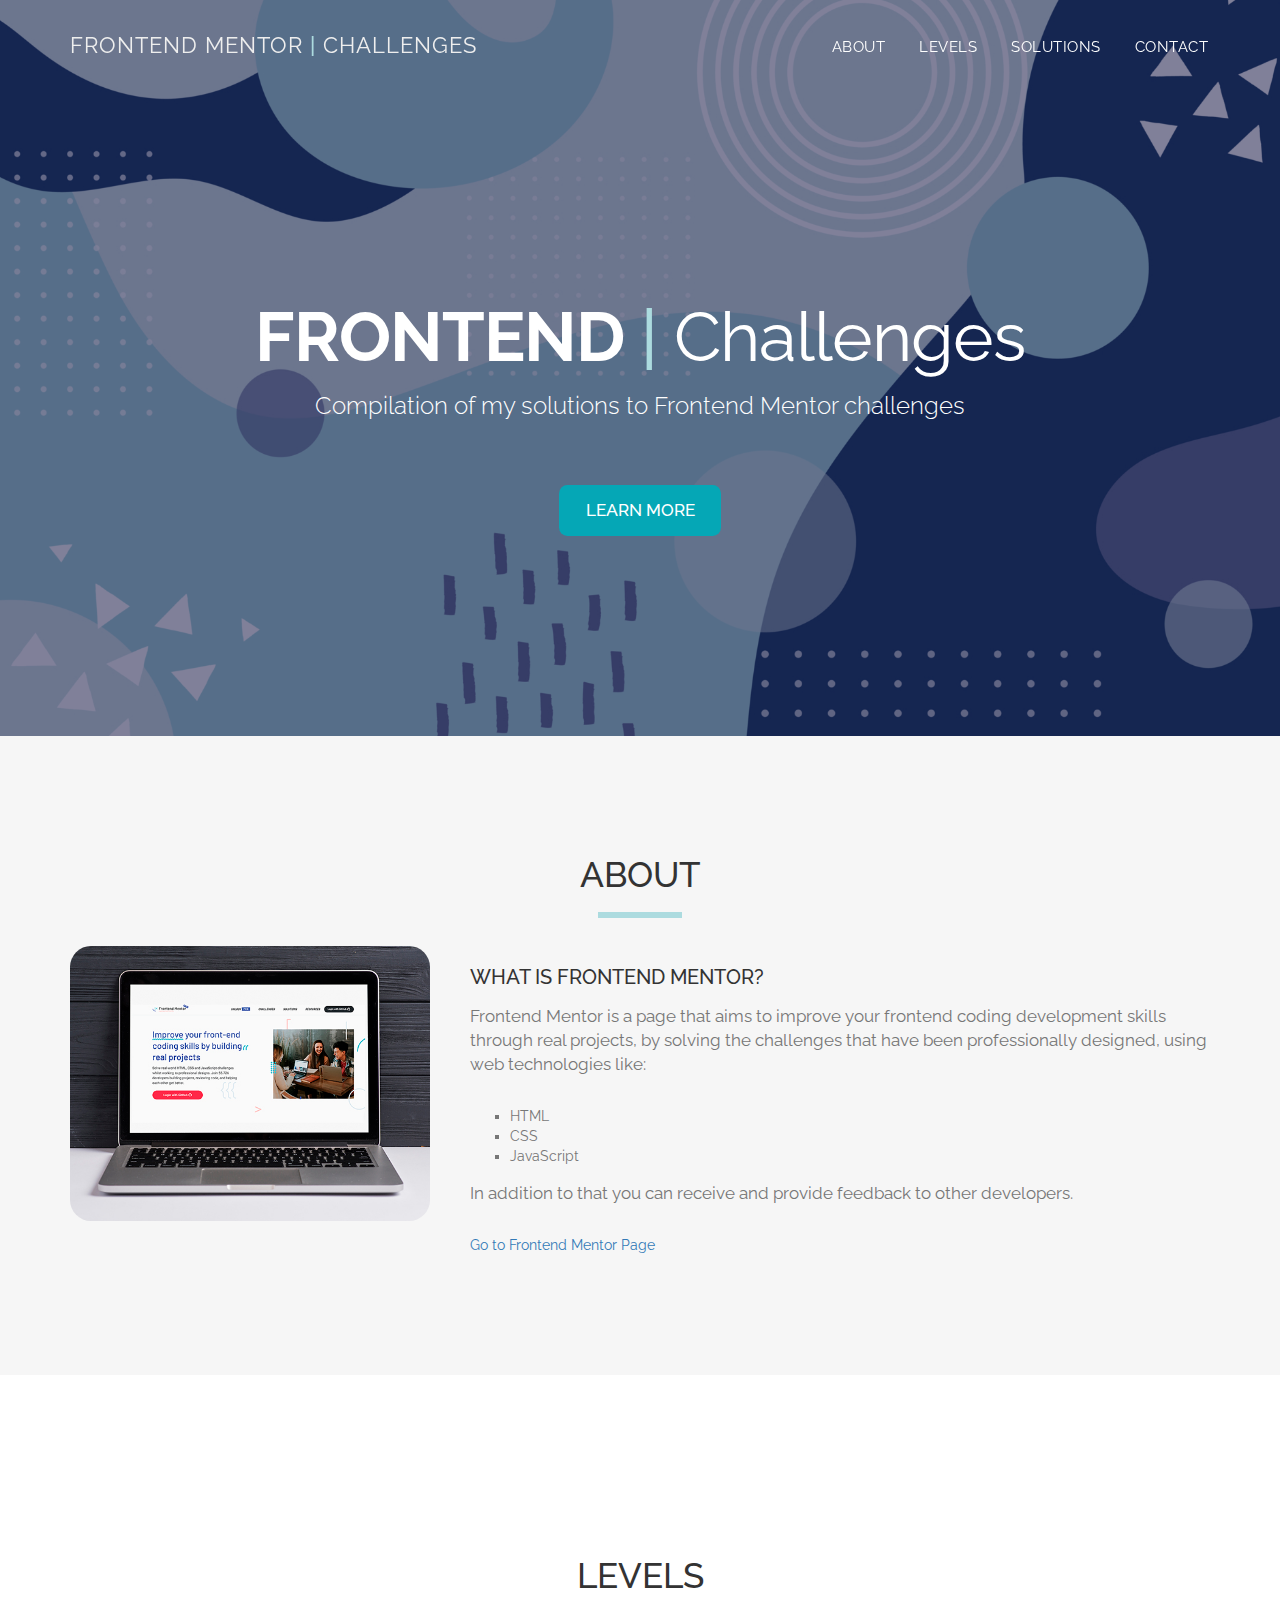
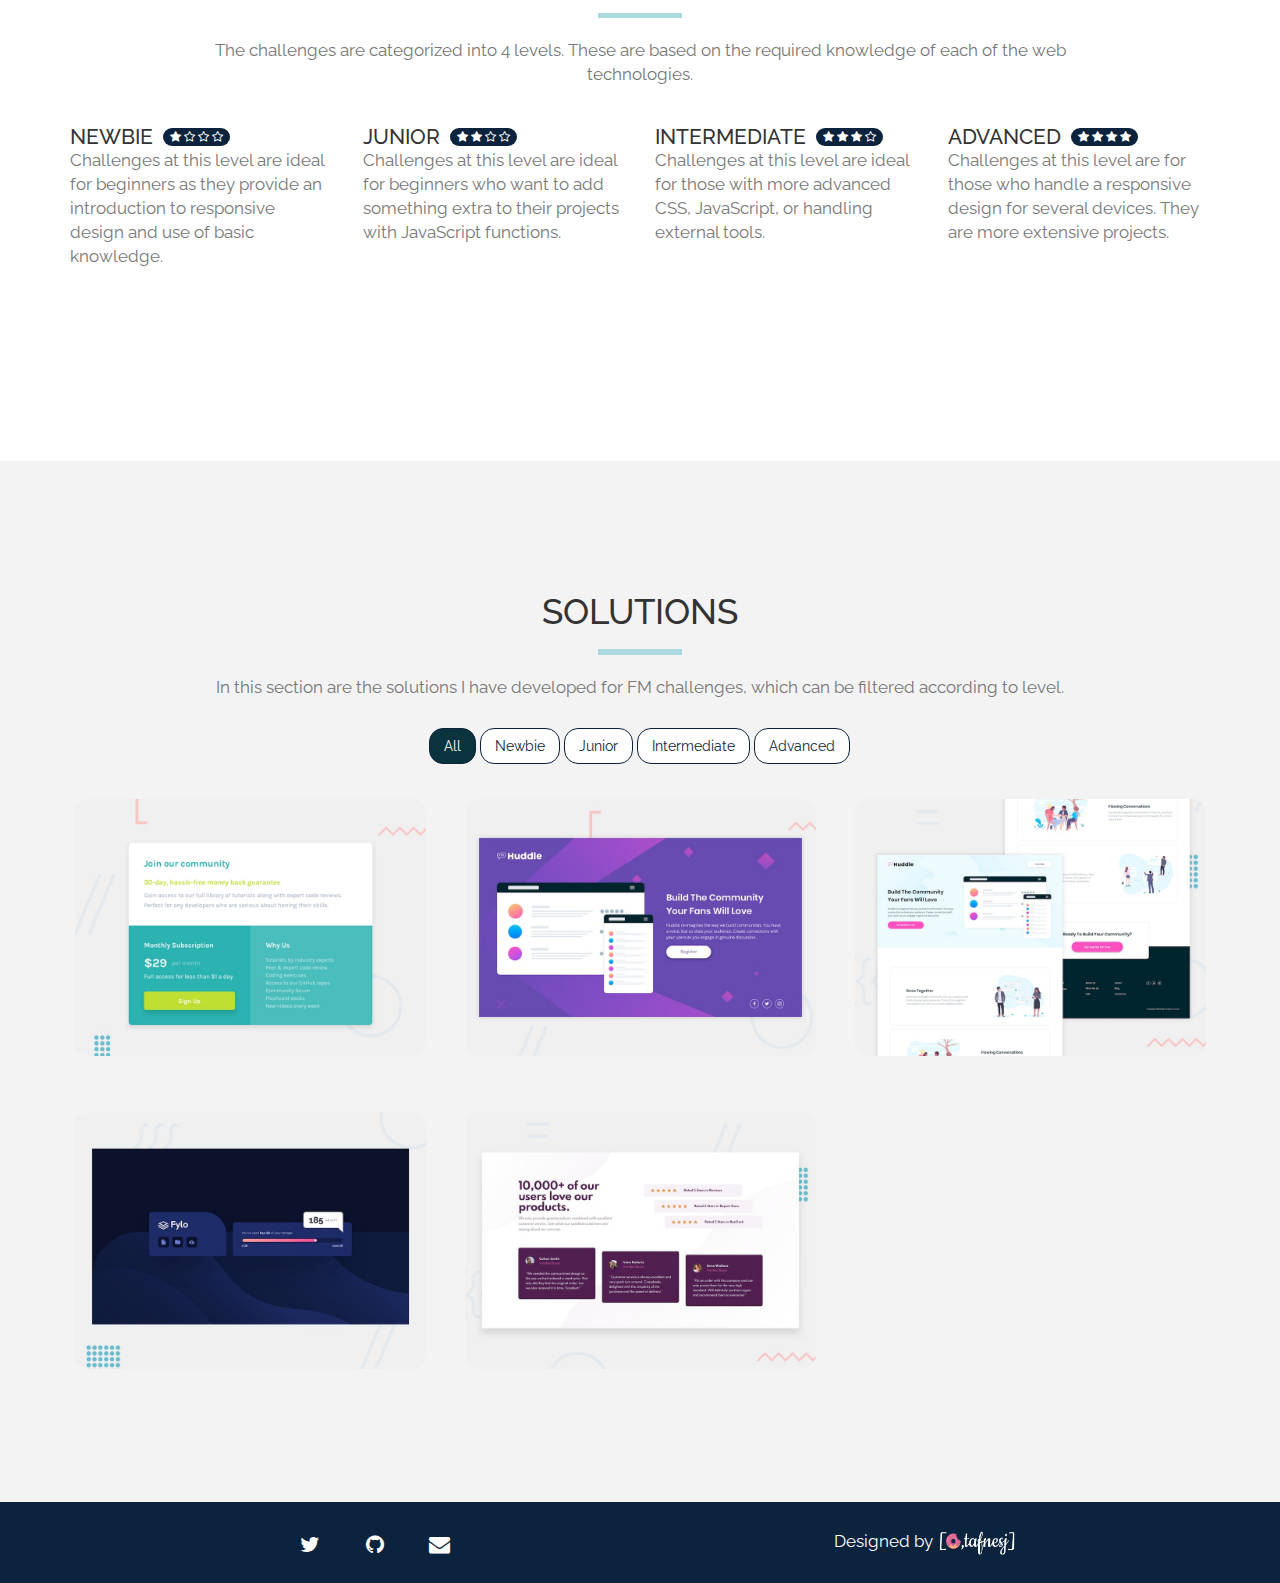
<file: index.html>
<!DOCTYPE html>
<html lang="en">
  <head>
    <meta charset="utf-8" />
    <meta name="viewport" content="width=device-width, initial-scale=1" />
    <title>Frontend Mentor | Challenges</title>
    <meta
      name="description"
      content="Compilation of solutions to Frontend Mentor challenges"
    />
    <meta name="author" content="tafnesj" />
    <!-- Favicon -->
    <link rel="shortcut icon" href="src/img/favicon.ico" type="image/x-icon" />
    <!-- Bootstrap -->
    <link rel="stylesheet" type="text/css" href="src/css/bootstrap.min.css" />
    <link
      rel="stylesheet"
      href="https://cdnjs.cloudflare.com/ajax/libs/font-awesome/4.7.0/css/font-awesome.min.css"
    />
    <!-- Stylesheet -->
    <link rel="stylesheet" type="text/css" href="src/css/index.css" />
  </head>

  <body id="page-top" data-spy="scroll" data-target=".navbar-fixed-top">
    <!-- Navbar Menu -->
    <nav id="menu" class="navbar navbar-default navbar-fixed-top">
      <div class="container">
        <div class="navbar-header">
          <button
            type="button"
            class="navbar-toggle collapsed"
            data-toggle="collapse"
            data-target="#bs-example-navbar-collapse-1"
          >
            <span class="sr-only">Toggle navigation</span>
            <span class="icon-bar"></span> <span class="icon-bar"></span>
            <span class="icon-bar"></span>
          </button>
          <a class="navbar-brand page-scroll" href="#page-top"
            >Frontend mentor <span>|</span> Challenges</a
          >
        </div>
        <!-- Toggle Menu -->
        <div class="collapse navbar-collapse" id="bs-example-navbar-collapse-1">
          <ul class="nav navbar-nav navbar-right">
            <li><a href="#about" class="page-scroll">About</a></li>
            <li><a href="#levels" class="page-scroll">Levels</a></li>
            <li><a href="#solution" class="page-scroll">Solutions</a></li>
            <li><a href="#footer" class="page-scroll">Contact</a></li>
          </ul>
        </div>
      </div>
    </nav>
    <!-- ./Navbar Menu -->

    <!-- Hero Section -->
    <header id="header">
      <div class="intro">
        <div class="overlay">
          <div class="container">
            <div class="row">
              <div class="intro-text">
                <h1><strong>Frontend</strong> <span>|</span> Challenges</h1>
                <p>Compilation of my solutions to Frontend Mentor challenges</p>
                <a href="#about" class="btn btn-custom btn-lg page-scroll"
                  >Learn More</a
                >
              </div>
            </div>
          </div>
        </div>
      </div>
    </header>

    <!-- About Section -->
    <div id="about">
      <div class="container">
        <div class="section-title text-center center">
          <h2>About</h2>
          <hr />
        </div>
        <div class="row">
          <div class="col-xs-12 col-md-4 text-center">
            <img src="src/img/about.jpg" class="img-responsive" alt="" />
          </div>
          <div class="col-xs-12 col-md-8">
            <div class="about-text">
              <h3>What is Frontend Mentor?</h3>
              <p>
                Frontend Mentor is a page that aims to improve your frontend
                coding development skills through real projects, by solving the
                challenges that have been professionally designed, using web
                technologies like:
              </p>
              <ul>
                <li>HTML</li>
                <li>CSS</li>
                <li>JavaScript</li>
              </ul>
              <p>
                In addition to that you can receive and provide feedback to
                other developers.
              </p>
              <a href="https://www.frontendmentor.io/"
                >Go to Frontend Mentor Page</a
              >
            </div>
          </div>
        </div>
      </div>
    </div>

    <!-- levels Section -->
    <div id="levels">
      <div class="container">
        <div class="col-md-10 col-md-offset-1 section-title text-center">
          <h2>Levels</h2>
          <hr />
          <p>
            The challenges are categorized into 4 levels. These are based on the
            required knowledge of each of the web technologies.
          </p>
        </div>
        <div class="row">
          <div class="col-xs-12 col-sm-3">
            <h3>Newbie</h3>
            <span class="badge">
              <i class="fa fa-star"></i>
              <i class="fa fa-star-o"></i>
              <i class="fa fa-star-o"></i>
              <i class="fa fa-star-o"></i>
            </span>
            <p>
              Challenges at this level are ideal for beginners as they provide
              an introduction to responsive design and use of basic knowledge.
            </p>
          </div>
          <div class="col-xs-12 col-sm-3">
            <h3>Junior</h3>
            <span class="badge">
              <i class="fa fa-star"></i>
              <i class="fa fa-star"></i>
              <i class="fa fa-star-o"></i>
              <i class="fa fa-star-o"></i>
            </span>
            <p>
              Challenges at this level are ideal for beginners who want to add
              something extra to their projects with JavaScript functions.
            </p>
          </div>
          <div class="col-xs-12 col-sm-3">
            <h3>Intermediate</h3>
            <span class="badge">
              <i class="fa fa-star"></i>
              <i class="fa fa-star"></i>
              <i class="fa fa-star"></i>
              <i class="fa fa-star-o"></i>
            </span>
            <p>
              Challenges at this level are ideal for those with more advanced
              CSS, JavaScript, or handling external tools.
            </p>
          </div>
          <div class="col-xs-12 col-sm-3">
            <h3>Advanced</h3>
            <span class="badge">
              <i class="fa fa-star"></i>
              <i class="fa fa-star"></i>
              <i class="fa fa-star"></i>
              <i class="fa fa-star"></i>
            </span>
            <p>
              Challenges at this level are for those who handle a responsive
              design for several devices. They are more extensive projects.
            </p>
          </div>
        </div>
      </div>
    </div>

    <!-- Solutions Section -->
    <div id="solution">
      <div class="container-sol">
        <div class="col-md-10 col-md-offset-1 section-title text-center">
          <h2>Solutions</h2>
          <hr />
          <p>
            In this section are the solutions I have developed for FM
            challenges, which can be filtered according to level.
          </p>
          <div id="levelContainer">
            <button class="btn-level active" onclick="filterSelection('all')">
              All
            </button>
            <button class="btn-level" onclick="filterSelection('newbie')">
              Newbie
            </button>
            <button class="btn-level" onclick="filterSelection('junior')">
              Junior
            </button>
            <button class="btn-level" onclick="filterSelection('intermediate')">
              Intermediate
            </button>
            <button class="btn-level" onclick="filterSelection('advanced')">
              Advanced
            </button>
          </div>
        </div>
        <div class="container text-center">
          <div class="row">
            <div class="col-xs-12 col-sm-4 filterDiv newbie">
              <a href="./challenges/simple grid component/index.html">
                <img src="./src/img/challenges/01-ch.jpg" alt="" />
              </a>
            </div>
            <div class="col-xs-12 col-sm-4 filterDiv newbie">
              <a href="./challenges/introductory section/index.html">
                <img src="./src/img/challenges/02-ch.jpg" alt="" />
              </a>
            </div>
            <div class="col-xs-12 col-sm-4 filterDiv junior">
              <a href="./challenges/Landing page blocks/index.html">
                <img src="./src/img/challenges/03-ch.jpg" alt="" />
              </a>
            </div>
            <div class="col-xs-12 col-sm-4 filterDiv newbie">
              <a href="./challenges/Fylo data storage/index.html">
                <img src="./src/img/challenges/04-ch.jpg" alt="" />
              </a>
            </div>
            <div class="col-xs-12 col-sm-4 filterDiv newbie">
              <a href="./challenges/Social proof section/index.html">
                <img src="./src/img/challenges/05-ch.jpg" alt="" />
              </a>
            </div>
          </div>
        </div>
      </div>
    </div>

    <!-- Footer -->
    <div id="footer">
      <div class="container text-center">
        <div class="social col-sm-12 col-md-6 col-lg-6">
          <ul>
            <li>
              <a href="https://twitter.com/tafnesj"
                ><i class="fa fa-twitter"></i
              ></a>
            </li>
            <li>
              <a href="https://github.com/tafnesj"
                ><i class="fa fa-github"></i
              ></a>
            </li>
            <li>
              <a href="mailto:tafnesj@gmail.com"
                ><i class="fa fa-envelope"></i
              ></a>
            </li>
          </ul>
        </div>
        <div>
          <p>
            Designed by
            <img src="src/img/logo.png" alt="" />
          </p>
        </div>
      </div>
    </div>
  </body>

  <!-- JavaScript Files -->
  <script type="text/javascript" src="src/js/jquery.1.11.1.js"></script>
  <script type="text/javascript" src="src/js/navbar.js"></script>
  <script type="text/javascript" src="src/js/bootstrap.min.js"></script>
  <script type="text/javascript" src="src/js/SmoothScroll.js"></script>
  <script type="text/javascript" src="src/js/divfilter.js"></script>
</html>
</file>
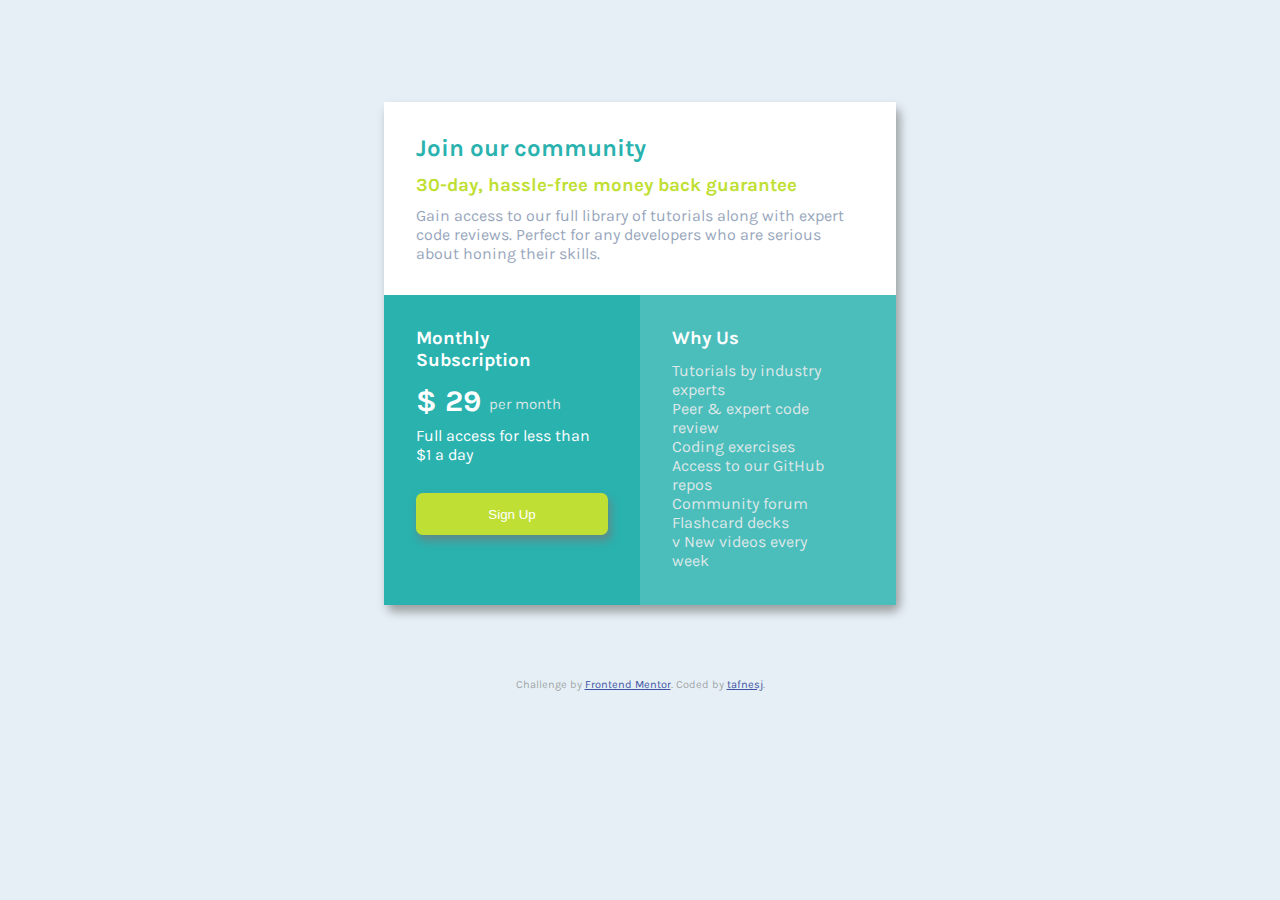
<file: challenges/simple grid component/index.html>
<!DOCTYPE html>
<html lang="en">
  <head>
    <meta charset="UTF-8">
    <meta name="viewport" content="width=device-width, initial-scale=1.0">
    <meta name="description" content="Single price grid component">
    <meta name="keywords" content="HTML, CSS">
    <meta name="author" content="tafnesj">
    <title>Single price grid component</title>
    <!-- CSS Stylesheet  -->
    <link rel="stylesheet" href="./index.css">
  </head>

  <body>
    <!-- Grid container -->
    <div class="container">
      <!-- Section 01 -->
      <div class="item1">
        <h2>Join our community</h2>
        <h3>30-day, hassle-free money back guarantee</h3>
        <p>
          Gain access to our full library of tutorials along with expert code reviews. 
          Perfect for any developers who are serious about honing their skills.
        </p>
      </div>
      <!-- Section 02 -->
      <div class="item2">
        <h3>Monthly Subscription</h3>
        <p>
          <span>&dollar; 29 <sup>per month</sup></span> 
          <p>Full access for less than &dollar;1 a day</p>
        </p>
        <button type="submit">Sign Up</button>
      </div>
      <!-- Section 03 -->
      <div class="item3">
        <h3>Why Us</h3>
        <p>
          Tutorials by industry experts <br>
          Peer &amp; expert code review<br>
          Coding exercises<br>
          Access to our GitHub repos<br>
          Community forum<br>
          Flashcard decks<br>v 
          New videos every week<br>
        </p>
      </div>
    </div>
    <!-- ./Grid container -->

  <!-- Footer  -->
  <footer>
    <p class="attribution">
      Challenge by <a href="https://www.frontendmentor.io?ref=challenge" target="_blank">Frontend Mentor</a>. 
      Coded by <a href="https://github.com/tafnesj">tafnesj</a>.
    </p>
  </footer>
  </body>

</html>
</file>
<file: src/css/index.css>
/* Fonts */
@import url("https://fonts.googleapis.com/css2?family=Raleway:wght@300;400;500&display=swap");

/* Global */
body,
html {
  font-family: "Raleway", sans-serif;
  color: #777;
  font-weight: 400;
  width: 100%;
  height: 100%;
}

hr {
  position: relative;
  height: 0.4em;
  width: 6em;
  background-color: #acdbdf;
  margin: 0 auto 1.5em auto;
  border: 0;
}

li a {
  color: #fff;
  font-weight: 400;
}

li a:hover,
li a:focus {
  text-decoration: none;
  color: #acdbdf;
}

p {
  font-size: 1.2em;
}

h2 {
  margin: 0 0 0.5em 0;
  font-weight: 500;
  font-size: 2.5em;
  color: #333;
  text-transform: uppercase;
}

h3 {
  font-size: 1.5em;
  font-weight: 500;
  color: #333;
}

.section-title {
  margin-bottom: 2em;
}

/* Navbar */
nav span,
header span {
  color: #acdbdf;
  font-weight: 500;
}

#menu {
  padding: 20px;
  transition: all 0.8s;
}
#menu.navbar-default {
  background-color: rgba(248, 248, 248, 0);
  border-color: rgba(231, 231, 231, 0);
}
#menu a.navbar-brand {
  font-size: 22px;
  color: #eee;
  font-weight: 400;
  text-transform: uppercase;
  letter-spacing: 1px;
}
#menu.navbar-default .navbar-nav > li > a {
  text-transform: uppercase;
  color: #fff;
  font-weight: 400;
  font-size: 15px;
  padding: 5px 0;
  border: 2px solid transparent;
  letter-spacing: 0.5px;
  margin: 10px 15px 0 15px;
}
#menu.navbar-default .navbar-nav > li > a:hover {
  color: #acdbdf;
  font-weight: bold;
}
.on {
  background-color: #0b233d !important;
  padding: 0 !important;
  padding: 10px 0 !important;
}
.navbar-default .navbar-nav > .active > a,
.navbar-default .navbar-nav > .active > a:hover,
.navbar-default .navbar-nav > .active > a:focus {
  color: #eee !important;
  background-color: transparent;
}
.navbar-toggle {
  border-radius: 0.5em;
}
.navbar-default .navbar-toggle:hover,
.navbar-default .navbar-toggle:focus {
  background-color: transparent;
  border-color: #fff;
  border-radius: 0.5em;
}
.navbar-default .navbar-toggle:hover > .icon-bar {
  background-color: #fff;
}

.navbar-default .navbar-toggle .icon-bar {
  background-color: #fff;
}

/* Hero Section */
strong {
  text-transform: uppercase;
}

.intro {
  display: table;
  width: 100%;
  padding: 0;
  background: url(../img/intro-bg.jpg) center bottom;
  background-color: #e5e5e5;
  -webkit-background-size: cover;
  -moz-background-size: cover;
  background-size: cover;
  -o-background-size: cover;
  color: #fff;
}

.intro .overlay {
  background: rgba(4, 4, 54, 0.507);
}

.intro h1 {
  font-size: 4.9em;
  font-weight: 400;
  margin-top: 0;
  margin-bottom: 0.2em;
  letter-spacing: -1px;
}

.intro p {
  font-size: 24px;
  font-weight: 300;
  margin-top: 0.2em;
  margin-bottom: 1.5em;
}

header .intro-text {
  padding-top: 300px;
  padding-bottom: 200px;
  text-align: center;
}

.btn-custom {
  text-transform: uppercase;
  color: #fff;
  background-color: #05a7b6;
  padding: 0.8em 1.5em;
  margin: 0;
  font-size: 1.2em;
  border-radius: 0.5em;
  margin-top: 1.5em;
  transition: all 0.5s;
  font-weight: 500;
}

.btn-custom:hover,
.btn-custom:focus,
.btn-custom.focus,
.btn-custom:active,
.btn-custom.active {
  color: #fff;
  background-color: #09b9c9;
}

/* About Section */
#about {
  padding: 120px 0;
  background: #f6f6f6;
}
#about h3 {
  font-size: 20px;
  text-transform: uppercase;
}
#about .about-text {
  margin-left: 10px;
  margin-top: 20px;
}
#about img {
  display: inline-block;
  border-radius: 1.5em;
}

#about ul {
  list-style-type: square;
}

#about p {
  line-height: 24px;
  margin: 15px 0 30px;
}

/* Level Section */
h3 {
  display: inline;
}

.badge {
  background-color: #0b233d;
  margin-left: 0.5em;
  vertical-align: middle;
  margin-top: -0.5em;
}

#levels {
  padding: 13em 0;
}
#levels .service {
  padding-left: 40px;
}

#levels h3 {
  padding: 10px 0;
  text-transform: uppercase;
}

/* Solutions Section */
#solution {
  padding: 8em 0 6em 0;
  background-color: #f3f3f3;
}

.filterDiv {
  float: left;
  color: #ffffff;
  padding: 0.5em 0;
  text-align: center;
  display: none;
  margin-bottom: 3em;
}

.filterDiv img {
  width: 90%;
  border-radius: 1em;
}

.show {
  display: block;
}

.container-sol {
  margin-top: 20px;
  overflow: hidden;
}

#levelContainer {
  margin-top: 2em;
}

.btn-level {
  border: none;
  outline: none;
  padding: 0.5em 1em;
  background-color: #fff;
  cursor: pointer;
  outline: none;
  color: #0b233d;
  border: 1px solid #0b233d;
  border-radius: 1em;
}

.btn-level:hover {
  background-color: #0b233d;
  color: #fff;
}

.btn-level.active {
  background-color: #0b333d;
  color: white;
  outline: none;
}

/* Footer Section*/
#footer {
  background: #0b233d;
  padding: 2em 0 0 0;
  color: #fff;
}

#footer .social {
  margin-bottom: 1em;
}
#footer .social ul li {
  display: inline-block;
  margin: 0 1.2em;
}

#footer .social i.fa {
  font-size: 1.5em;
  padding: 4px;
  transition: all 0.3s;
}

#footer .social i.fa:hover {
  color: #acdbdf;
}

#footer img {
  height: 1.5em;
}

/* Mobile */
@media only screen and (max-width: 768px) {
  #menu a.navbar-brand {
    font-size: 0.8em;
  }

  #about,
  #solution,
  #levels {
    padding: 2em 0;
  }

  #footer {
    background: #0b233d;
    padding: 0.5em 0 0 0;
  }

  #footer img {
    height: 1em;
  }

  #footer p,
  #footer .social i.fa {
    font-size: 1em;
  }

  .intro-text h1 {
    font-size: 2em;
  }

  .intro-text p {
    font-size: 1em;
  }

  .btn-custom {
    padding: 0.6em 1.5em;
    font-size: 1em;
  }
}
</file>
<file: challenges/simple grid component/index.css>
/* Fonts */
@import url("https://fonts.googleapis.com/css2?family=Karla:wght@400;700&display=swap");

/* Global */
* {
  margin: 0;
  padding: 0;
  color: white;
}

body {
  font-size: 16px;
  font-family: "Karla", sans-serif;
  background-color: #e5eff5;
}

button {
  background-color: #c0df34;
  width: 100%;
  padding: 1em 2em;
  border: 0;
  border-radius: 0.5em;
  box-shadow: 0.2em 0.4em 0.6em 0 rgba(120, 120, 120, 0.658);
  margin-top: 1.5em;
}

footer {
  text-align: center;
  padding: 0.8em 0 0.5em 0;
  font-size: 11px;
}

footer p {
  color: rgba(120, 120, 120, 0.658);
}

footer a {
  color: #3e52a3;
}

/* Grid template area */
.container {
  display: grid;
  margin: 8% 30% 5% 30%;
  justify-items: stretch;
  align-items: stretch;
  grid-template-columns: 50% 50%;
  grid-template-rows: auto;
  grid-template-areas: "item1 item1" "item2 item3";
  border-radius: 0.5em;
  box-shadow: 0.2em 0.4em 0.6em 0 rgba(120, 120, 120, 0.658);
}

.item1 {
  background-color: white;
  grid-area: item1;
}

.item2 {
  background-color: #2ab2af;
  grid-area: item2;
  padding: 2em;
}

.item3 {
  background-color: #4bbebc;
  grid-area: item3;
}

.item1,
.item3 {
  padding: 2em 3.1em 2em 2em;
}

/* Text Styles */
.item1 h2 {
  color: #2ab2af;
  padding-bottom: 0.5em;
}

.item1 h3 {
  color: #c0df34;
}

.item1 h3,
.item2 h3,
.item3 h3 {
  padding-bottom: 0.5em;
}

.item1 p {
  color: #98a6bd;
}

.item3 p,
.item2 sup {
  color: rgba(237, 237, 237, 0.904);
}

.item2 p,
.item3 p {
  padding: 0.2em 0;
}

.item2 span {
  font-weight: 700;
  font-size: 30px;
}

.item2 sup {
  font-weight: 400;
  font-size: 15px;
  vertical-align: middle;
}

/* Mobile design */
@media only screen and (max-width: 400px) {
  .container {
    display: grid;
    margin: 10% 5%;
    justify-items: stretch;
    align-items: stretch;
    grid-template-columns: 100%;
    grid-template-rows: auto;
    grid-template-areas: "item1" "item2" "item3";
  }

  .item1,
  .item2,
  .item3 {
    padding: 2em;
  }
}

/*# sourceMappingURL=index.css.map */
</file>
